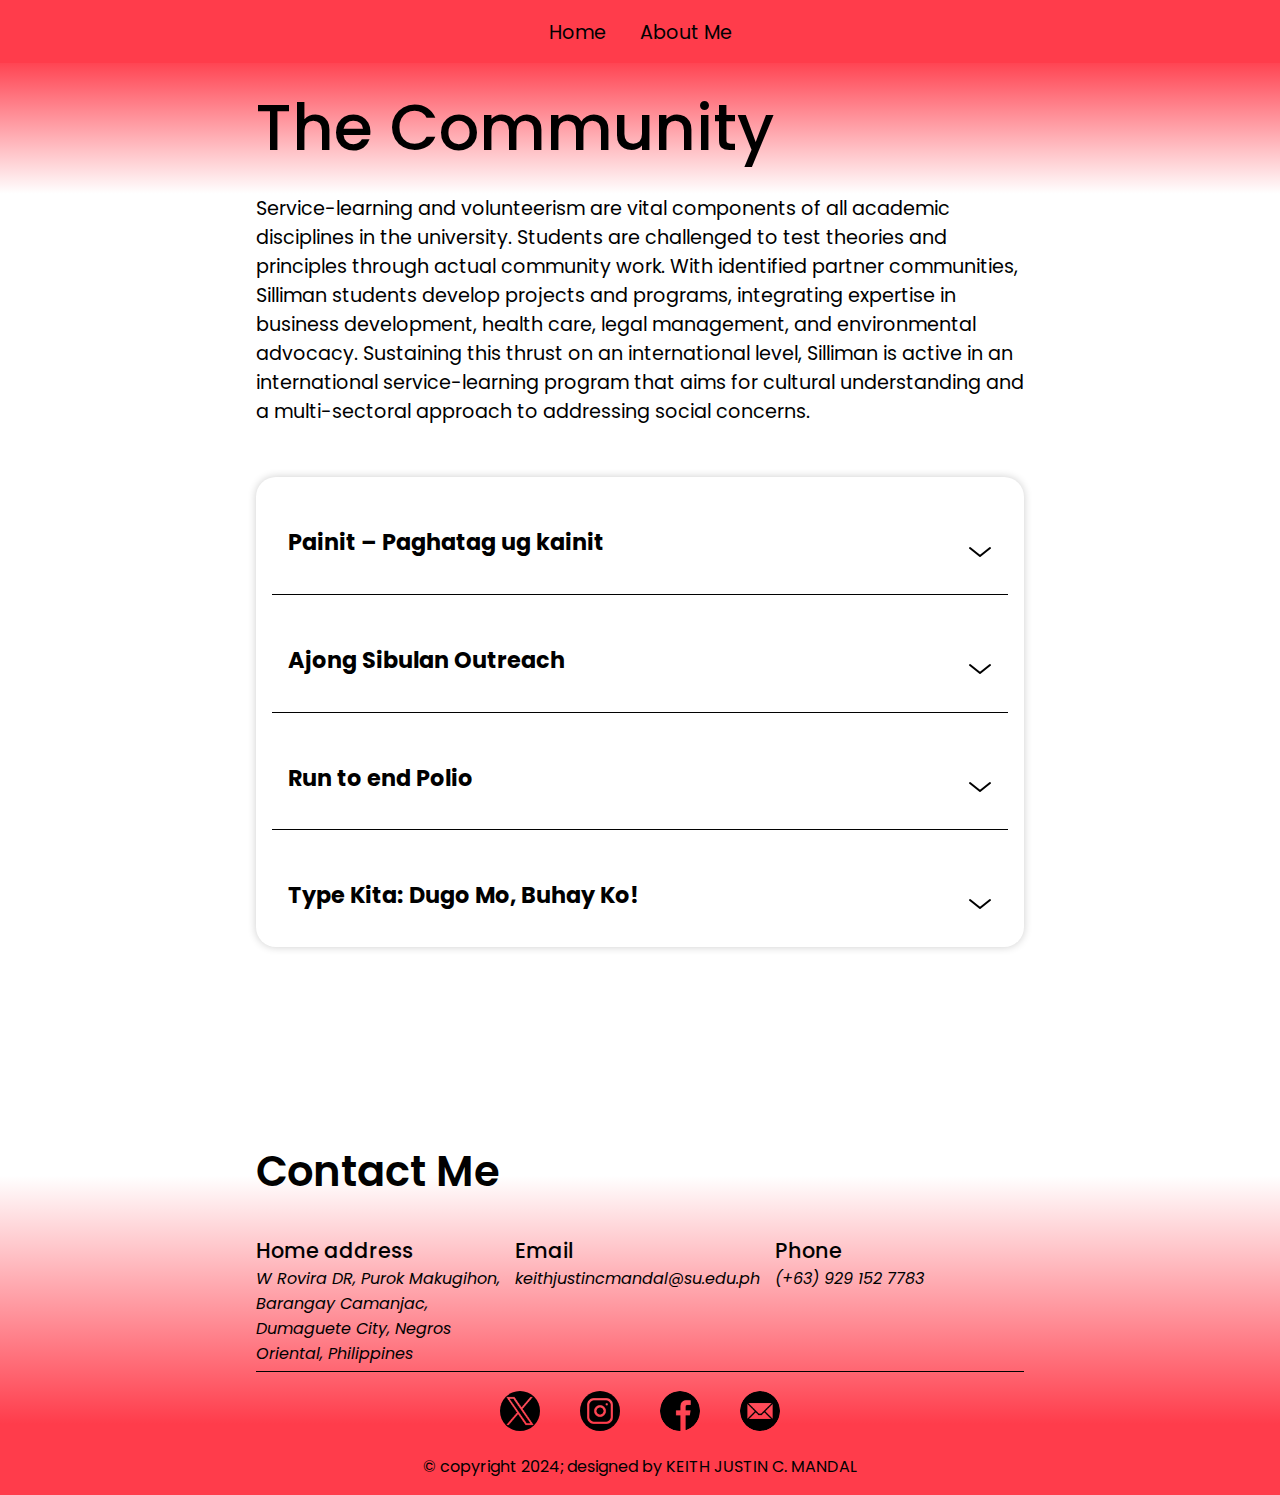
<file: community.html>
<!DOCTYPE html>

<html>
    <head>
        <title>Keith's WPE Journal</title>
        <link rel="preconnect" href="https://fonts.googleapis.com">
        <link rel="preconnect" href="https://fonts.gstatic.com" crossorigin>
        <link href="https://fonts.googleapis.com/css2?family=Poppins:ital,wght@0,100;0,200;0,300;0,400;0,500;0,600;0,700;0,800;0,900;1,100;1,200;1,300;1,400;1,500;1,600;1,700;1,800;1,900&display=swap" rel="stylesheet">
        <link rel="stylesheet" href="styles.css">
    </head>
    <body>
        <header>
            <div id="navDiv">
                <ul id="headerLi">
                    <li class="headerLi"><a href="index.html">Home</a></li>
                    <li class="headerLi"><a href="aboutMe.html">About Me</a></li>
                </ul>
            </div>
        </header>
        <main>
            <div class="contentParent">
                <div class="contentContainer">
                    <div class="contentTitle">
                        <h1 class="contentHeading">The Community</h1>
                        <p class="contentDesc">Service-learning and volunteerism are vital components of all academic disciplines in the university. Students are challenged to test theories and principles through actual community work. With identified partner communities, Silliman students develop projects and programs, integrating expertise in business development, health care, legal management, and environmental advocacy. Sustaining this thrust on an international level, Silliman is active in an international service-learning program that aims for cultural understanding and a multi-sectoral approach to addressing social concerns.</p>
                    </div>
                    <div class="dropDownParent">
                        <div class="contentDropDown">
                            <div class="entryTitleDiv">
                                <h2 class="entryTitle">Painit – Paghatag ug kainit</h2>
                                <svg width="24" height="12" viewBox="0 0 24 12" xmlns="http://www.w3.org/2000/svg">
                                    <path d="M2 2L12 10L22 2" fill="none" stroke="black" stroke-width="2" stroke-linecap="round" stroke-linejoin="round"/>
                                </svg>
                            </div>
                            
                            <div class="entryContentDiv">
                                <p class="entryContent">
                                    Lorem ipsum odor amet, consectetuer adipiscing elit. At efficitur molestie condimentum proin fusce? Lobortis facilisis sagittis volutpat diam aliquet facilisis nisl non. Penatibus sodales ultricies sociosqu nibh volutpat eget, est non. Vestibulum lacus metus ad bibendum vestibulum turpis curae etiam. Nibh consectetur massa elit pulvinar magna fusce aliquam.
                                </p>
                            </div>
                        </div>
    
                        <div class="contentDropDown">
                            <div class="entryTitleDiv">
                                <h2 class="entryTitle">Ajong Sibulan Outreach</h2>
                                <svg width="24" height="12" viewBox="0 0 24 12" xmlns="http://www.w3.org/2000/svg">
                                    <path d="M2 2L12 10L22 2" fill="none" stroke="black" stroke-width="2" stroke-linecap="round" stroke-linejoin="round"/>
                                </svg>
                            </div>
                            <div class="entryContentDiv">
                                <p class="entryContent">
                                    Lorem ipsum odor amet, consectetuer adipiscing elit. At efficitur molestie condimentum proin fusce? Lobortis facilisis sagittis volutpat diam aliquet facilisis nisl non. Penatibus sodales ultricies sociosqu nibh volutpat eget, est non. Vestibulum lacus metus ad bibendum vestibulum turpis curae etiam. Nibh consectetur massa elit pulvinar magna fusce aliquam.
                                </p>
                            </div>
                        </div>
    
                        <div class="contentDropDown">
                            <div class="entryTitleDiv">
                                <h2 class="entryTitle">Run to end Polio</h2>
                                <svg width="24" height="12" viewBox="0 0 24 12" xmlns="http://www.w3.org/2000/svg">
                                    <path d="M2 2L12 10L22 2" fill="none" stroke="black" stroke-width="2" stroke-linecap="round" stroke-linejoin="round"/>
                                </svg>
                            </div>
                            <div class="entryContentDiv">
                                <p class="entryContent">
                                    Lorem ipsum odor amet, consectetuer adipiscing elit. At efficitur molestie condimentum proin fusce? Lobortis facilisis sagittis volutpat diam aliquet facilisis nisl non. Penatibus sodales ultricies sociosqu nibh volutpat eget, est non. Vestibulum lacus metus ad bibendum vestibulum turpis curae etiam. Nibh consectetur massa elit pulvinar magna fusce aliquam.
                                </p>
                            </div>
                        </div>
    
                        <div class="contentDropDown">
                            <div class="entryTitleDiv">
                                <h2 class="entryTitle">Type Kita: Dugo Mo, Buhay Ko!</h2>
                                <svg width="24" height="12" viewBox="0 0 24 12" xmlns="http://www.w3.org/2000/svg">
                                    <path d="M2 2L12 10L22 2" fill="none" stroke="black" stroke-width="2" stroke-linecap="round" stroke-linejoin="round"/>
                                </svg>
                            </div>
                            <div class="entryContentDiv">
                                <p class="entryContent">
                                    Lorem ipsum odor amet, consectetuer adipiscing elit. At efficitur molestie condimentum proin fusce? Lobortis facilisis sagittis volutpat diam aliquet facilisis nisl non. Penatibus sodales ultricies sociosqu nibh volutpat eget, est non. Vestibulum lacus metus ad bibendum vestibulum turpis curae etiam. Nibh consectetur massa elit pulvinar magna fusce aliquam.
                                </p>
                            </div>
                        </div>
                    </div>
                    
                </div>
            </div>
        </main>
        <footer>
            <div id="footerDiv">
                <label id="footerTitle">Contact Me</label>
                <div id="footerLabelContainer">
                    <div id="footerFirst">
                        <label class="footerLabel">Home address</label>
                        <address>W Rovira DR, Purok Makugihon, Barangay Camanjac, Dumaguete City, Negros Oriental, Philippines</address>
                    </div>
                    <div id="footerSecond">
                        <label class="footerLabel">Email</label>
                        <address>keithjustincmandal@su.edu.ph</address>
                    </div>
                    <div id="footerThird">
                        <label class="footerLabel">Phone</label>
                        <address>(+63) 929 152 7783</address>
                    </div>
                </div>
            </div>
            <div id="footerSocials">
                <a href="https://x.com/WavvvySoul"><img src="footerSocials/twitter.png" class="footerSocialsIcon"></a>
                <a href="https://www.instagram.com/kjoe.star/"><img src="footerSocials/instagram.png" class="footerSocialsIcon"></a>
                <a href="https://www.facebook.com/BoytBoyt30/"><img src="footerSocials/facebook.png" class="footerSocialsIcon"></a>
                <a href="mailto:keithjustincmandal@su.edu.ph"><img src="footerSocials/email.png" class="footerSocialsIcon"></a>
            </div>
            <p id="copyright">
                &copy; copyright 2024; designed by <span id="designer">KEITH JUSTIN C. MANDAL</span>
            </p>
        </footer>
        <script src="generalScript.js"></script>
    </body>
</html>
</file>
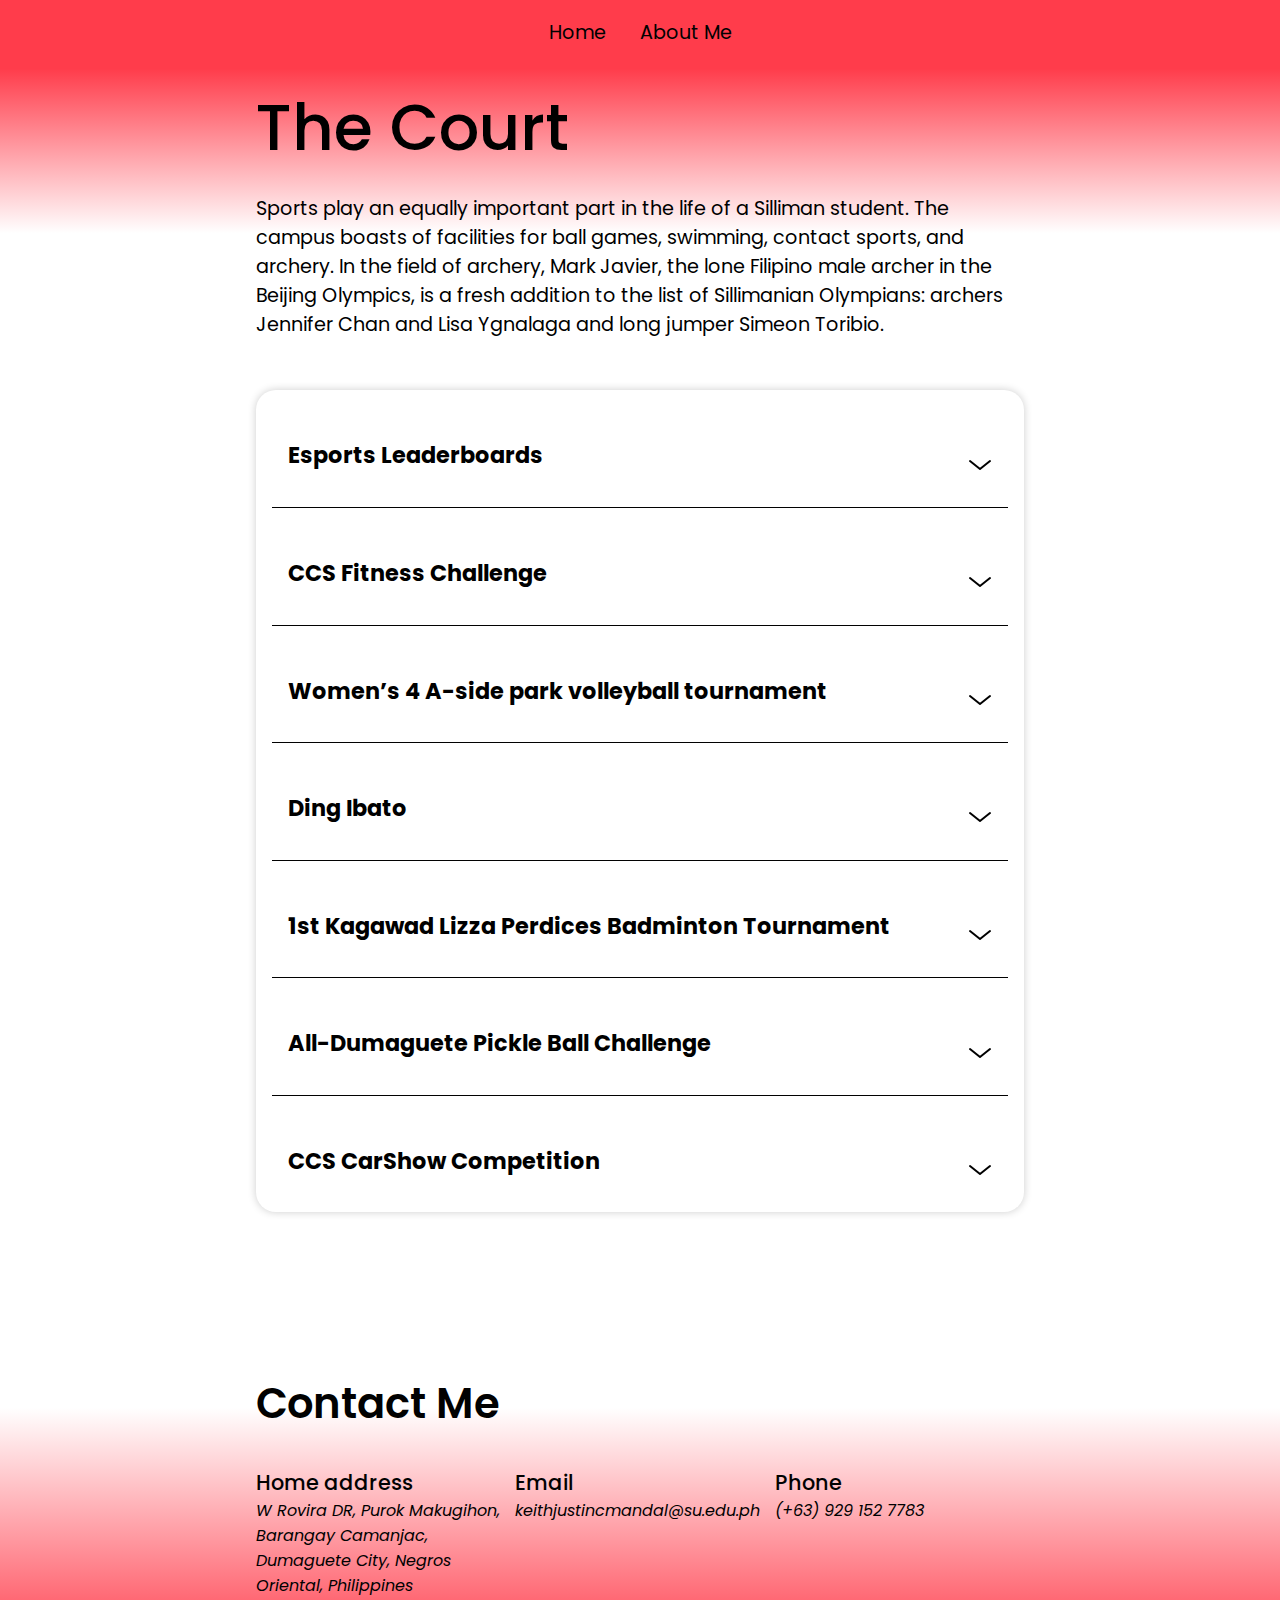
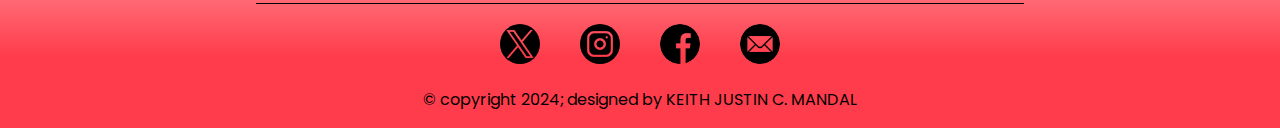
<file: court.html>
<!DOCTYPE html>

<html>
    <head>
        <title>Keith's WPE Journal</title>
        <link rel="preconnect" href="https://fonts.googleapis.com">
        <link rel="preconnect" href="https://fonts.gstatic.com" crossorigin>
        <link href="https://fonts.googleapis.com/css2?family=Poppins:ital,wght@0,100;0,200;0,300;0,400;0,500;0,600;0,700;0,800;0,900;1,100;1,200;1,300;1,400;1,500;1,600;1,700;1,800;1,900&display=swap" rel="stylesheet">
        <link rel="stylesheet" href="styles.css">
    </head>
    <body>
        <header>
            <div id="navDiv">
                <ul id="headerLi">
                    <li class="headerLi"><a href="index.html">Home</a></li>
                    <li class="headerLi"><a href="aboutMe.html">About Me</a></li>
                </ul>
            </div>
        </header>
        <main>
            <div class="contentParent">
                <div class="contentContainer">
                    <div class="contentTitle">
                        <h1 class="contentHeading">The Court</h1>
                        <p class="contentDesc">Sports play an equally important part in the life of a Silliman student. The campus boasts of facilities for ball games, swimming, contact sports, and archery. In the field of archery, Mark Javier, the lone Filipino male archer in the Beijing Olympics, is a fresh addition to the list of Sillimanian Olympians: archers Jennifer Chan and Lisa Ygnalaga and long jumper Simeon Toribio.</p>
                    </div>
                    <div class="dropDownParent">
                        <div class="contentDropDown">
                            <div class="entryTitleDiv">
                                <h2 class="entryTitle">Esports Leaderboards</h2>
                                <svg width="24" height="12" viewBox="0 0 24 12" xmlns="http://www.w3.org/2000/svg">
                                    <path d="M2 2L12 10L22 2" fill="none" stroke="black" stroke-width="2" stroke-linecap="round" stroke-linejoin="round"/>
                                </svg>
                            </div>
                            
                            <div class="entryContentDiv">
                                <p class="entryContent">
                                    Lorem ipsum odor amet, consectetuer adipiscing elit. At efficitur molestie condimentum proin fusce? Lobortis facilisis sagittis volutpat diam aliquet facilisis nisl non. Penatibus sodales ultricies sociosqu nibh volutpat eget, est non. Vestibulum lacus metus ad bibendum vestibulum turpis curae etiam. Nibh consectetur massa elit pulvinar magna fusce aliquam.
                                </p>
                            </div>
                        </div>
    
                        <div class="contentDropDown">
                            <div class="entryTitleDiv">
                                <h2 class="entryTitle">CCS Fitness Challenge</h2>
                                <svg width="24" height="12" viewBox="0 0 24 12" xmlns="http://www.w3.org/2000/svg">
                                    <path d="M2 2L12 10L22 2" fill="none" stroke="black" stroke-width="2" stroke-linecap="round" stroke-linejoin="round"/>
                                </svg>
                            </div>
                            <div class="entryContentDiv">
                                <p class="entryContent">
                                    Lorem ipsum odor amet, consectetuer adipiscing elit. At efficitur molestie condimentum proin fusce? Lobortis facilisis sagittis volutpat diam aliquet facilisis nisl non. Penatibus sodales ultricies sociosqu nibh volutpat eget, est non. Vestibulum lacus metus ad bibendum vestibulum turpis curae etiam. Nibh consectetur massa elit pulvinar magna fusce aliquam.
                                </p>
                            </div>
                        </div>
    
                        <div class="contentDropDown">
                            <div class="entryTitleDiv">
                                <h2 class="entryTitle">Women’s 4 A-side park volleyball tournament</h2>
                                <svg width="24" height="12" viewBox="0 0 24 12" xmlns="http://www.w3.org/2000/svg">
                                    <path d="M2 2L12 10L22 2" fill="none" stroke="black" stroke-width="2" stroke-linecap="round" stroke-linejoin="round"/>
                                </svg>
                            </div>
                            <div class="entryContentDiv">
                                <p class="entryContent">
                                    Lorem ipsum odor amet, consectetuer adipiscing elit. At efficitur molestie condimentum proin fusce? Lobortis facilisis sagittis volutpat diam aliquet facilisis nisl non. Penatibus sodales ultricies sociosqu nibh volutpat eget, est non. Vestibulum lacus metus ad bibendum vestibulum turpis curae etiam. Nibh consectetur massa elit pulvinar magna fusce aliquam.
                                </p>
                            </div>
                        </div>
    
                        <div class="contentDropDown">
                            <div class="entryTitleDiv">
                                <h2 class="entryTitle">Ding Ibato</h2>
                                <svg width="24" height="12" viewBox="0 0 24 12" xmlns="http://www.w3.org/2000/svg">
                                    <path d="M2 2L12 10L22 2" fill="none" stroke="black" stroke-width="2" stroke-linecap="round" stroke-linejoin="round"/>
                                </svg>
                            </div>
                            <div class="entryContentDiv">
                                <p class="entryContent">
                                    Lorem ipsum odor amet, consectetuer adipiscing elit. At efficitur molestie condimentum proin fusce? Lobortis facilisis sagittis volutpat diam aliquet facilisis nisl non. Penatibus sodales ultricies sociosqu nibh volutpat eget, est non. Vestibulum lacus metus ad bibendum vestibulum turpis curae etiam. Nibh consectetur massa elit pulvinar magna fusce aliquam.
                                </p>
                            </div>
                        </div>
    
                        <div class="contentDropDown">
                            <div class="entryTitleDiv">
                                <h2 class="entryTitle">1st Kagawad Lizza Perdices Badminton Tournament</h2>
                                <svg width="24" height="12" viewBox="0 0 24 12" xmlns="http://www.w3.org/2000/svg">
                                    <path d="M2 2L12 10L22 2" fill="none" stroke="black" stroke-width="2" stroke-linecap="round" stroke-linejoin="round"/>
                                </svg>
                            </div>
                            <div class="entryContentDiv">
                                <p class="entryContent">
                                    Lorem ipsum odor amet, consectetuer adipiscing elit. At efficitur molestie condimentum proin fusce? Lobortis facilisis sagittis volutpat diam aliquet facilisis nisl non. Penatibus sodales ultricies sociosqu nibh volutpat eget, est non. Vestibulum lacus metus ad bibendum vestibulum turpis curae etiam. Nibh consectetur massa elit pulvinar magna fusce aliquam.
                                </p>
                            </div>
                        </div>
    
                        <div class="contentDropDown">
                            <div class="entryTitleDiv">
                                <h2 class="entryTitle">All-Dumaguete Pickle Ball Challenge</h2>
                                <svg width="24" height="12" viewBox="0 0 24 12" xmlns="http://www.w3.org/2000/svg">
                                    <path d="M2 2L12 10L22 2" fill="none" stroke="black" stroke-width="2" stroke-linecap="round" stroke-linejoin="round"/>
                                </svg>
                            </div>
                            <div class="entryContentDiv">
                                <p class="entryContent">
                                    Lorem ipsum odor amet, consectetuer adipiscing elit. At efficitur molestie condimentum proin fusce? Lobortis facilisis sagittis volutpat diam aliquet facilisis nisl non. Penatibus sodales ultricies sociosqu nibh volutpat eget, est non. Vestibulum lacus metus ad bibendum vestibulum turpis curae etiam. Nibh consectetur massa elit pulvinar magna fusce aliquam.
                                </p>
                            </div>
                        </div>
    
                        <div class="contentDropDown">
                            <div class="entryTitleDiv">
                                <h2 class="entryTitle">CCS CarShow Competition</h2>
                                <svg width="24" height="12" viewBox="0 0 24 12" xmlns="http://www.w3.org/2000/svg">
                                    <path d="M2 2L12 10L22 2" fill="none" stroke="black" stroke-width="2" stroke-linecap="round" stroke-linejoin="round"/>
                                </svg>
                            </div>
                            <div class="entryContentDiv">
                                <p class="entryContent">
                                    Lorem ipsum odor amet, consectetuer adipiscing elit. At efficitur molestie condimentum proin fusce? Lobortis facilisis sagittis volutpat diam aliquet facilisis nisl non. Penatibus sodales ultricies sociosqu nibh volutpat eget, est non. Vestibulum lacus metus ad bibendum vestibulum turpis curae etiam. Nibh consectetur massa elit pulvinar magna fusce aliquam.
                                </p>
                            </div>
                        </div>
                    </div>
                </div>
            </div>
        </main>
        <footer>
            <div id="footerDiv">
                <label id="footerTitle">Contact Me</label>
                <div id="footerLabelContainer">
                    <div id="footerFirst">
                        <label class="footerLabel">Home address</label>
                        <address>W Rovira DR, Purok Makugihon, Barangay Camanjac, Dumaguete City, Negros Oriental, Philippines</address>
                    </div>
                    <div id="footerSecond">
                        <label class="footerLabel">Email</label>
                        <address>keithjustincmandal@su.edu.ph</address>
                    </div>
                    <div id="footerThird">
                        <label class="footerLabel">Phone</label>
                        <address>(+63) 929 152 7783</address>
                    </div>
                </div>
            </div>
            <div id="footerSocials">
                <a href="https://x.com/WavvvySoul"><img src="footerSocials/twitter.png" class="footerSocialsIcon"></a>
                <a href="https://www.instagram.com/kjoe.star/"><img src="footerSocials/instagram.png" class="footerSocialsIcon"></a>
                <a href="https://www.facebook.com/BoytBoyt30/"><img src="footerSocials/facebook.png" class="footerSocialsIcon"></a>
                <a href="mailto:keithjustincmandal@su.edu.ph"><img src="footerSocials/email.png" class="footerSocialsIcon"></a>
            </div>
            <p id="copyright">
                &copy; copyright 2024; designed by <span id="designer">KEITH JUSTIN C. MANDAL</span>
            </p>
        </footer>
        <script src="generalScript.js"></script>
    </body>
</html>
</file>
<file: styles.css>
/*general styling*/

html {
    scroll-behavior: smooth;
    scroll-padding: 4rem;
}
body {
    background: #fff;
    min-height: 100vh;
    margin: 0;
    font-family: "Poppins", serif;
    display: flex;
    flex-direction: column;
}

/*Header*/

header {
    background-color: #ff3c4b;
    position: fixed;
    top: 0;                                   
    width: 100%;
    padding-top: 2px;
    z-index: 10;
    transition: background-color 0.3s ease, box-shadow 0.3s ease; /* Smooth transition */
}
#lightHead {
    background-color: #ffffff;
    box-shadow:0px 2px 10px rgba(0, 0, 0, 0.1);
    position: fixed;
    top: 0;                                   
    width: 100%;
    padding-top: 2px;
    z-index: 10;
    transition: background-color 0.3s ease, box-shadow 0.3s ease; /* Smooth transition */
}

#navDiv {
    margin: auto;
    width: 30%;
    text-align: center;
}
.headerLi {
    font-family: "Poppins", serif;
    font-size: 1.2rem;
    display: inline-block;
    padding: 0px 15px 0px 15px;
}
ul {
    padding: 0;
}
.headerLi a{
    text-decoration: none;
    color: #010101;
    position: relative;
}
.headerLi a::after {
    content: "";
    position: absolute;
    left: 0;
    right: 0;
    bottom: -4px; 
    height: 2px;
    background-color: #010101;
    transform: scaleX(0);
    transition: transform 0.5s ease;
    transform-origin: center;
}

.headerLi a:hover::after {
    transform: scaleX(1);
}

.headerLi a.active::after {
    transform: scaleX(1); /* Keep underline visible for the active link */
}

.headerLi a.active {
    font-weight: bold; /* Optional: Make active link stand out */
}



/*footer*/

footer {
    background: linear-gradient(to top, #ff3c4b 20%, #fff 90%);
    margin-top: auto;
    text-align: center;
    color: #010101;
}
#footerDiv {
    width: 60%;
    display: flex;
    margin: auto;
    text-align: left;
    display: block;
    padding-bottom: 5px;
    border-bottom: 1px solid #010101;
}
.footerLabel {
    font-weight: 500;
    font-size: 1.3rem;
}
#footerTitle {
    font-size: 2.6rem;
    font-weight: 600;
}
#footerLabelContainer {
    display: flex;
    margin-top: 2rem;
}
#footerFirst, #footerSecond, #footerThird {
    width: 33%;
    font-size: 1rem;
}
#footerSecond {
    margin-left: 10px;
    margin-right: 10px;
}

/* Footer Socials Container */

#footerSocials {
    width: 30%;
    display: flex;
    margin: auto;
    margin-top: 1.2rem;
    justify-content: center;
    gap: 2.5em; /* Space between icons */
}

/* Social Media Icons */
.footerSocialsIcon {
    height: 2.5rem;
    border-radius: 25px;
    transition: transform 0.4s ease, filter 0.9s ease;
}
.footerSocialsIcon:hover {
    transform: scale(1.1);
    filter: brightness(1.3);
}
#designer {
    color: #010101;
}

/*home introduction*/
#homeIntroduction {
    background: linear-gradient(to bottom, #ff3c4b 10%, #fff 60%);
    padding-top: 5rem;
    padding-bottom: 3em;
    box-shadow: 0px 0px 8px 0px rgba(0, 0, 0, 0.1);
}
#homeIntroContainer {
    width: 60%;
    margin: auto;
    display: flex;
}
#IntroName {
    width: 60%;
    display: flex;
    flex-direction: column;
}
#IntroImage {
    width: 40%; /* Restrict width for responsiveness */
    padding-left: 1em;
    display: flex;
    justify-content: flex-end; /* Align image to the right */
    position: relative;
}
#introDesc {
    font-size: 1.5em;
    margin-top: 0.2em;
}
#keith {
    object-fit: cover;
    border-radius: 20px;
    height: 37rem;
    max-width: 100%; /* Make sure image resizes within container */
}
#name {
    margin: 0;
    font-size: 5rem;
    font-weight: 400;
    line-height: 1.1;
    border-bottom: 1px solid #010101;
}
#aboutMeParent {
    background-color: #fff;
    padding-bottom: 5em;
    
}
#aboutMeContainer {
    padding-top: 5rem;
    width: 60%;
    margin: auto;
    display: flex;
    
    padding-bottom: 5em;
}
#aboutMeImage {
    width: 40%;
    padding-right: 1em;
    display: flex;
    justify-content: flex-start; /* Align image to the right */
    position: relative;
}
#aboutMeImage2 {
    width: 40%;
    padding-right: 1em;
    display: flex;
    justify-content: flex-end; /* Align content to the right */
    position: relative;
    box-sizing: border-box; /* Ensures padding is accounted for */
}

#aboutMeImage2 img {
    object-fit: cover;
    border-radius: 20px;
    height: 37em;
    width: 100%; /* Ensure image scales within the container */
    max-width: 100%; /* Prevent overflow */
}

#aboutMeDescription {
    width: 60%;
    display: flex;
    flex-direction: column;
    justify-content: space-between;
}
#keith2 {
    object-fit: cover;
    border-radius: 20px;
    height: 37em;
    width: 26em;
    max-width: 100%;
}
#keith3 {
    object-fit: cover;
    border-radius: 20px;
    height: 37em;
    width: 26em;
    max-width: 100%;
}
#aboutMeTitle {
    margin: 0;
    font-size: 5em;
}
#aboutMeP {
    font-size: 1.2em;
}
#aboutMeIntroduction {
    padding-top: 5em;
    padding-bottom: 3em;
    box-shadow: 0px 0px 8px 0px rgba(0, 0, 0, 0.1);
}
#moreLearn {
    font-size: 1.5em;
}
#checkJournal {
    margin-left: auto; /* Push the "About Me" section to the right */
    font-weight: 400;
    font-size: 1.2em;
}

#checkJournal a {
    color: #010101;
    font-weight: 400;
    transition: color 0.3s ease;
}

#checkJournal a:hover {
    color: #ff3c4b; /* Change color on hover */
}
/*home content*/

#homeFiveC {
    width: 60%;
    margin: auto;
    margin-bottom: 10em;
}
#fiveCTitle {
    text-align: center;
    font-size: 2em;
    font-weight: 600;
    margin-bottom: 0.2em;
}
#fiveCTitleDesc {
    margin-top: 0;
    margin-bottom: 2em;
}
.fiveC {
    font-size: 1.5em;
    font-weight: 600;
    line-height: 0.8;
    margin-bottom: 0;
}
.fiveCDesc {
    margin-bottom: 2em;
    margin-top: 0.5em;
}

/*journal*/
#journalTitle {
    text-align: center;
    font-size: 3em;
    font-weight: 500;
    margin-top: 0;
    margin-bottom: 0.5em;
}
#journalPage {
    background-color: #f0f0f0;
    padding-top: 1em;
    padding-bottom: 2em;
    box-shadow: 0px 0px 8px 0px rgba(0, 0, 0, 0.2);
}
#journalContainer {
    width: 100%;
    max-width: 900px;
    height: 500px;
    display: flex;
    gap: 10px; /* Maintain consistent spacing between cards */
    margin: auto;
}

.card {
    flex: 1 1 0; /* Allow cards to grow and shrink equally */
    height: 100%;
    border-radius: 20px;
    display: flex;
    align-items: flex-end;
    position: relative;
    overflow: hidden; /* Ensure contents are clipped */
    transition: flex-grow 0.5s ease, transform 0.5s ease;
    cursor: pointer; /* Interactivity cue */
}

.card:hover {
    flex-grow: 3; /* Expand the hovered card */
    transform: scale(1.02); /* Optional slight scaling for better effect */
}

.card-content {
    position: absolute;
    bottom: 20px; /* Position at the bottom */
    left: 10px;
    z-index: 2;
    color: white;
    text-shadow: 0 2px 5px rgba(0, 0, 0, 0); /* Text visibility */
    transition: opacity 0.5s ease, transform 0.5s ease;
}

.card-content .title {
    margin: 0;
    transform: translateY(100%);
    opacity: 0;
    transition: opacity 0.5s ease, transform 0.5s ease;
}

.card:hover .card-content .title {
    transform: translateY(0);
    opacity: 1;
}

.background {
    position: absolute;
    top: 0;
    left: 0;
    width: 100%;
    height: 100%;
    object-fit: cover; /* Ensure images fit the card */
    border-radius: 20px;
    z-index: 1;
}

.backdrop {
    position: absolute;
    top: 0;
    left: 0;
    width: 100%;
    height: 100%;
    background: rgba(0, 0, 0, 0.5); /* Dark overlay for better text visibility */
    border-radius: 20px;
    z-index: 2;
    transition: background 0.5s ease;
}

.card:hover .backdrop {
    background: rgba(0, 0, 0, 0); /* Darken the overlay on hover */
}

/*content*/
.contentParent {
    background: linear-gradient(to bottom, #ff3c4b 5%, #fff 17%);
    padding-top: 5em;
    padding-bottom: 10em;
}
.contentHeading {
    font-size: 4em;
    font-weight: 500;
    margin-top: 0;
    margin-bottom: 0;
}
.contentDesc {
    font-size: 1.2em;
}
.contentContainer {
    min-height: 100vh;
    width: 60%;
    margin: 0 auto;
    display: flex;
    flex-direction: column;
    align-items: center;
}
.dropDownParent {
    margin-top: 2em;
    border-radius: 20px; 
    padding-left: 1rem;
    padding-right: 1rem;
    box-shadow: 0px 0px 8px 0px rgba(0, 0, 0, 0.2);
}

.contentDropDown {
    max-width: 100%;
    margin-top: 2rem;
    padding: 1em;
    border-bottom: 1px solid #010101;
    cursor: pointer;
}
.entryTitleDiv {
    display: flex;
    justify-content: space-between;
    align-items: center;
}
.entryContentDiv {
    max-height: 0;
    overflow: hidden;
    transition: max-height 1s ease;
}
.entryTitle {
    margin-top: 0;
    font-size: 1.4rem;
    max-width: 90%;
}
.entryContentHeading {
    font-weight: 500;
}
.entryContent {
    margin-top: 0;
    padding-top: 1rem;
    line-height: 1.6;
    font-size: 1.2rem;
}
.entryContentImage {
    height: 20rem;
    border-radius: 15px;
}
.contentDropDown:last-child {
    border-bottom: none; /* Removes the bottom border for the last dropdown */
}
.contentDropDown.active svg {
    transform: rotate(180deg);
}
svg {
    transition: transform 0.5s ease;
}
</file>
